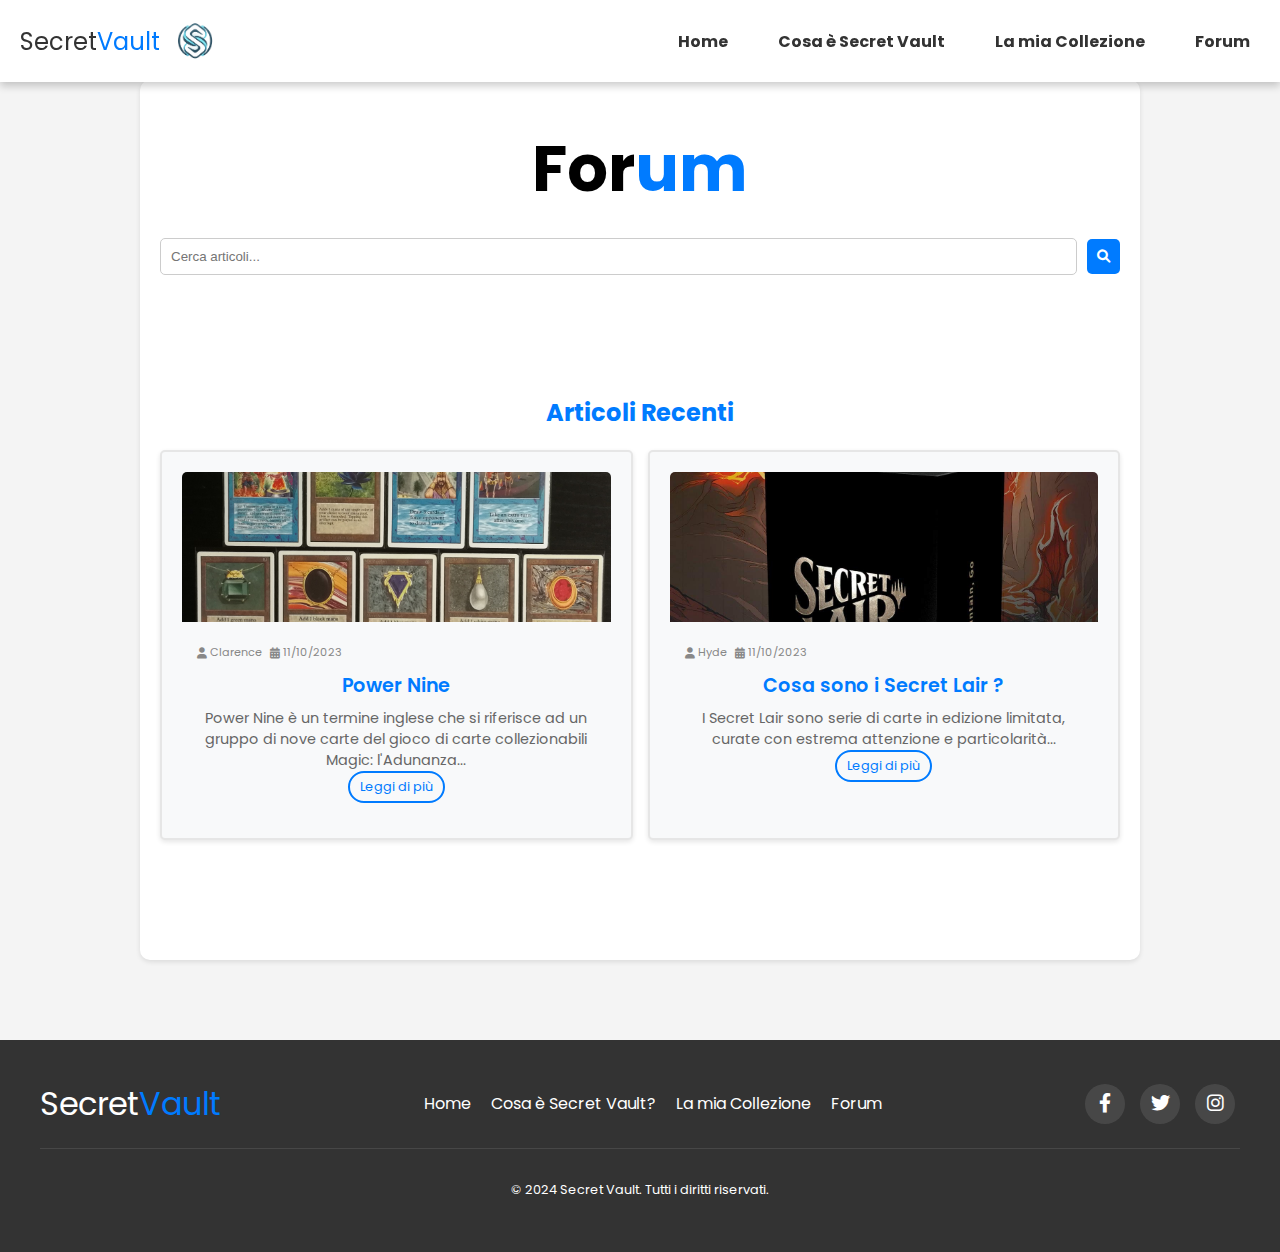
<file: Secret Vault/Forum/forum.html>
<!DOCTYPE html>
<html lang="it">

<head>
    <meta charset="UTF-8">
    <meta name="viewport" content="width=device-width, initial-scale=1.0">

    <title>Secret Vault - Forum</title>
    <link rel="stylesheet" href="/Secret Vault/Forum/forum.css">
    <link rel="stylesheet" href="/style.css">
    <link rel="preconnect" href="https://fonts.googleapis.com">
    <link rel="preconnect" href="https://fonts.gstatic.com" crossorigin>
    <link href="https://fonts.googleapis.com/css2?family=Poppins:wght@400;600&family=Roboto:wght@500&display=swap"
        rel="stylesheet">
    <link rel="stylesheet" href="https://cdnjs.cloudflare.com/ajax/libs/font-awesome/6.0.0/css/all.min.css"
        integrity="sha512-9usAa10IRO0HhonpyAIVpjrylPvoDwiPUiKdWk5t3PyolY1cOd4DSE0Ga+ri4AuTroPR5aQvXU9xC6qOPnzFeg=="
        crossorigin="anonymous" referrerpolicy="no-referrer" />
</head>

<body>

    <!-- Navbar -->
  <nav class="navbar">
    <div class="navbar-logo">
      <div class="logo-text-container"> 
        Secret<span class="vault-text">Vault</span>
        <img src="/Secret Vault/Immagini/Logo SecretVault.png" alt="Logo Secret Vault" class="navbar-logo-img">
      </div>
    </div>
    <ul class="nav-menu">
      <li><a href="/index.html">Home</a></li>
      <li><a href="/index.html#cosa-e-secret-vault">Cosa è Secret Vault</a></li>
      <li><a href="/Secret Vault/Collezione/collezione.html">La mia Collezione</a></li>
      <li><a href="/Secret Vault/Forum/forum.html">Forum</a></li>
    </ul>
    <div class="hamburger">
      <span class="bar"></span>
      <span class="bar"></span>
      <span class="bar"></span>
    </div>
  </nav>
      
    <main class="forum-container">
        <h1><span class="forum-title">For<span>um</span></span></h1>

        <!-- Barra di ricerca -->
        <div class="search-bar">
            <input type="text" id="search-input" placeholder="Cerca articoli...">
            <button id="search-button"><i class="fas fa-search"></i></button>
        </div>

        <section class="articles">
            <h2>Articoli Recenti</h2>
            <div class="articles-grid">
                <!-- Articolo 1 -->
                <div class="article-card">
                    <img src="/Secret Vault/Immagini/Power9.jpg" alt="Immagine articolo 1">
                    <div class="article-info">
                        <div class="article-meta" data-author="Clarence" data-date="11/10/2023">
                            <span class="author"><i class="fas fa-user"></i> Clarence</span>
                            <span class="date"><i class="fas fa-calendar-alt"></i> 11/10/2023</span>
                        </div>
                        <h3>Power Nine</h3>
                        <p>Power Nine è un termine inglese che si riferisce ad un gruppo di nove carte del gioco di
                            carte collezionabili Magic: l'Adunanza...</p>
                        <a class="read-more" data-target="articolo-1">Leggi di più</a>
                    </div>
                </div>

                <!-- Articolo 2 -->
                <div class="article-card">
                    <img src="/Secret Vault/Immagini/SecretLair.jpg" alt="Immagine articolo 2">
                    <div class="article-info">
                        <div class="article-meta" data-author="Hyde" data-date="11/10/2023">
                            <span class="author"><i class="fas fa-user"></i> Hyde</span>
                            <span class="date"><i class="fas fa-calendar-alt"></i> 11/10/2023</span>
                        </div>
                        <h3>Cosa sono i Secret Lair ?</h3>
                        <p>I Secret Lair sono serie di carte in edizione limitata, curate con estrema attenzione e
                            particolarità...</p>
                        <a class="read-more" data-target="articolo-2">Leggi di più</a>
                    </div>
                </div 
            </div>
        </section>
    </main>

    <div class="overlay">
        <div class="overlay-content">
            <span class="close-overlay">&times;</span>
            <div class="article-meta">
                <!-- Gli elementi author e date verranno aggiunti qui dinamicamente -->
            </div>
            <!-- Qui verrà caricato il contenuto dell'articolo -->
        </div>
    </div>

    <!-- Contenuto completo degli articoli (nascosto inizialmente) -->
    <div id="articolo-1" style="display: none;">
        <!-- ... (contenuto dell'articolo 1) ... -->

        <h2>Power Nine: Il Mito, la Leggenda, la Potenza</h2>

        <p>Nell'universo di Magic: The Gathering, poche cose evocano un senso di meraviglia e timore reverenziale come
            le Power Nine. Queste nove carte, stampate per la prima volta nel 1993 nei set Alpha, Beta e Unlimited, sono
            considerate le più potenti e iconiche del gioco, avvolte in un'aura di leggenda e mistero.</p>

        <h3>Un Potere Ineguagliabile</h3>

        <p>Le Power Nine non sono semplici carte; sono artefatti magici di immenso potere, capaci di alterare il corso
            di una partita in un istante. La loro capacità di generare mana illimitato, pescare carte a volontà o
            manipolare il tempo le rende strumenti di gioco devastanti, capaci di creare strategie e combo
            ineguagliabili.</p>

        <h3>Le Nove Gemme del Potere</h3>

        <p>Ecco le nove carte che compongono le leggendarie Power Nine:</p>

        <ul>
            <li><strong>Ancestral Recall:</strong> Pesca tre carte per un solo mana blu, un vantaggio di carte
                incredibile.</li>
            <li><strong>Black Lotus:</strong> Produce tre mana di qualsiasi colore, sacrificandosi. Un'esplosione di
                potenza iniziale senza pari.</li>
            <li><strong>Mox Emerald, Jet, Pearl, Ruby, Sapphire:</strong> Questi cinque artefatti producono un mana del
                colore corrispondente, senza alcun costo. Una fonte di mana illimitato fin dai primi turni.</li>
            <li><strong>Time Walk:</strong> Prendi un turno extra, raddoppiando le tue azioni e lasciando l'avversario
                indietro.</li>
            <li><strong>Timetwister:</strong> Tutti i giocatori rimescolano mano, cimitero e grimorio nel mazzo e
                pescano sette carte. Un reset totale della partita che può ribaltare le sorti dello scontro.</li>
        </ul>

        <h3>Un'Eredità Intramontabile</h3>

        <p>A causa della loro potenza straordinaria, le Power Nine sono state bandite dalla maggior parte dei formati di
            gioco competitivo. Tuttavia, la loro eredità continua a vivere, alimentando la fantasia dei giocatori e il
            desiderio dei collezionisti. Queste carte sono un simbolo della storia di Magic, un'epoca d'oro in cui il
            potere magico era senza limiti e le possibilità di gioco infinite.</p>

        <p>Oggi, le Power Nine sono oggetti da collezione estremamente rari e preziosi, ricercati da appassionati di
            tutto il mondo. Possedere una di queste carte è come tenere tra le mani un frammento della storia di Magic,
            un tesoro inestimabile che incarna l'essenza stessa del gioco.</p>

        <h3>Oltre il Gioco</h3>

        <p>Le Power Nine sono molto più che semplici carte; sono un simbolo di un'epoca, un'icona che trascende il gioco
            stesso. Sono un'opera d'arte, un pezzo di storia, un investimento e, soprattutto, un sogno per ogni
            appassionato di Magic: The Gathering.</p>


    </div>
    <div id="articolo-2" style="display: none;">
        <h2>Cosa sono i Secret Lair ?</h2>
        <!-- ... (contenuto dell'articolo 2) ... -->

        <h2>Secret Lair: Tesori Unici per Collezionisti e Appassionati</h2>

        <p>I Secret Lair sono molto più di semplici carte di Magic: The Gathering. Sono <strong>serie inedite e
                limitate</strong>, curate con un'attenzione maniacale per i dettagli, che accendono la passione dei
            collezionisti e la fantasia dei giocatori.</p>

        <h3>Cosa rende i Secret Lair così speciali?</h3>

        <p>Ecco alcuni elementi distintivi:</p>

        <h4>Arte Alternativa che Spiazza:</h4>

        <p>Dimenticate le illustrazioni classiche! I Secret Lair presentano <strong>opere d'arte alternative e
                sorprendenti</strong>, create da artisti fuori dagli schemi, come street artist, designer di copertine
            di album musicali e talenti visionari provenienti da mondi creativi inaspettati.</p>

        <h4>Originalità Pura:</h4>

        <p>Alcune serie di Secret Lair spingono ancora oltre i confini dell'arte, includendo <strong>opere d'arte
                originali</strong> create appositamente per queste edizioni esclusive. Un tocco di autenticità che rende
            ogni carta un piccolo capolavoro.</p>

        <h4>Tiratura Limitata: La Caccia al Tesoro:</h4>

        <p>Ogni Secret Lair ha una <strong>tiratura limitata</strong>, il che la rende un oggetto raro e ambito dai
            collezionisti. La caccia al Secret Lair perfetto aggiunge un brivido in più all'esperienza di Magic.</p>

        <h4>Esclusive Irripetibili:</h4>

        <p>Le carte di Secret Lair non si trovano nelle normali espansioni di Magic: The Gathering. Sono
            <strong>esclusive</strong> e possono essere acquistate solo separatamente, per un tocco di originalità e
            unicità alla tua collezione.
        </p>

        <h3>In Sintesi:</h3>

        <p>I Secret Lair sono un'esplosione di creatività, rarità ed esclusività che arricchisce l'universo di Magic:
            The Gathering. Se sei un collezionista alla ricerca di tesori unici o un giocatore che desidera carte fuori
            dal comune, i Secret Lair sono la risposta ai tuoi desideri.</p>


    </div>

    <footer class="footer">
        <div class="container">
            <div class="footer-content">
                <div class="footer-logo">
                    Secret<span class="vault-text">Vault</span>
                </div>
                <ul class="footer-links">
                    <li><a href="/index.html">Home</a></li>
                    <li><a href="/index.html#cosa-e-secret-vault">Cosa è Secret Vault?</a></li>
                    <li><a href="/Secret Vault/Collezione/collezione.html">La mia Collezione</a></li>
                    <li><a href="/Secret Vault/Forum/forum.html">Forum</a></li>
                </ul>
                <div class="footer-social">
                    <a href="#"><i class="fab fa-facebook-f"></i></a>
                    <a href="#"><i class="fab fa-twitter"></i></a>
                    <a href="#"><i class="fab fa-instagram"></i></a>
                </div>
            </div>
            <div class="footer-bottom">
                <p>&copy; 2024 Secret Vault. Tutti i diritti riservati.</p>
            </div>
        </div>
    </footer>
    <script src="/Secret Vault/Forum/forum.js"></script>
<script src="/main.js"></script>
</body>
</html>
</file>
<file: Secret Vault/Forum/forum.css>
/*Stili Navbar */
 .navbar {
    background-color: #fff;
    color: #333;
    padding: 1rem 0;
    display: flex;
    justify-content: space-between;
    align-items: center;
    position:
 fixed;
    width: 100%;
    top: 0;
    z-index: 1000;
    box-shadow: 0 2px 5px rgba(0, 0, 0, 0.1);
    transition: background-color 0.3s ease;
}

.navbar.transparent {
    background-color: transparent;
    backdrop-filter: none;
}

.navbar.glass {
    background-color: rgba(255, 255, 255, 0.8);
    backdrop-filter: blur(10px);
}

.navbar-logo {
    font-size: 1.5rem;
    margin-left: 20px;
    color: #333;
}

.navbar ul {
    list-style: none;
    margin: 0;
    padding: 0;
    display: flex;
}

.navbar li {
    margin-right: 30px;
}

.navbar a {
    text-decoration: none;
    color: #333;
    font-weight: bold;
    transition: color 0.3s ease;
}

.navbar a:hover {
    color: #007bff;
}

.vault-text {
    color: #007bff;
}

/* Stili generali del forum */
.forum-title {
    display: inline-block;
    font-size: 2em;
    font-weight: bold;
    text-align: center;
    width: 100%;
    font-family: 'Poppins', sans-serif;
    color: black;
}

.forum-title span {
    color: #007bff;
}

.forum-container {
    max-width: 960px;
    margin: 80px auto;
    padding: 20px;
    background-color: #fff;
    box-shadow: 0 2px 5px rgba(0, 0, 0, 0.1);
    border-radius: 10px;
    font-family: 'Poppins', sans-serif;
}

h1,
h2 {
    color: #007bff;
    font-family: 'Poppins', sans-serif;
}

/* Stili per la barra di ricerca */
.search-bar {
    display: flex;
    align-items: center;
    margin-bottom: 20px;
}

.search-bar input[type="text"] {
    padding: 10px;
    border: 1px solid #ccc;
    border-radius: 5px;
    flex: 1;
    transition: border-color 0.3s ease, box-shadow 0.3s ease; /* Aggiungi transizioni */
}

.search-bar input[type="text"]:focus {
    border-color: #007bff; /* Cambia il colore del bordo al focus */
    box-shadow: 0 
0 5px rgba(0, 123, 255, 0.5); /* Aggiungi un'ombra al focus */
    outline: none; /* Rimuovi l'outline predefinito del browser */
}

.search-bar button {
    padding: 10px;
    background-color: #007bff;
    color: #fff;
    border: none;
    border-radius: 5px;
    cursor: pointer;
    margin-left: 10px;
    transition: background-color 0.3s ease; /* Aggiungi transizioni */
}

.search-bar button:hover {
    background-color: #0056b3; /* Cambia il colore di sfondo al hover */
}


/* Stili per le card degli articoli */
.articles-grid {
    display: grid;
    grid-template-columns: repeat(auto-fit, minmax(300px, 1fr)); /* Responsive grid */
    grid-gap: 15px;
}

.article-card {
    background-color: #f8f9fa;
    border: 2px solid #e6e6e6; /* Bordo sottile grigio chiaro */
    border-radius: 5px; /* Angoli arrotondati */
    padding: 20px;
    margin-bottom: 20px; 
    box-shadow: 0 2px 5px rgba(0, 0, 0, 0.1); /* Ombra leggera */
    transition: transform 0.3s ease, box-shadow 0.3s ease;
    overflow: hidden; 
}

.article-card:hover {
    transform: translateY(-5px);
    box-shadow: 0 4px 10px rgba(0, 0, 0, 0.2);
}

.article-card img {
    width: 100%;
    height: auto;
    max-height: 150px;
    object-fit: cover;
    border-top-left-radius: 5px; /* Angoli arrotondati in alto a sinistra */
    border-top-right-radius: 5px; /* Angoli arrotondati in alto a destra */
}

.article-info {
    padding: 15px;
    display: flex;
    flex-direction: column;
    position: relative;
}

.article-meta {
    display: flex;
    align-items: center;
    font-size: 0.7rem;
    color: #888;
    gap: 8px;
    margin-bottom: 10px;
}

.article-meta .author,
.article-meta .date {
    display: flex;
    align-items: center;
}

.article-meta .author i,
.article-meta .date i {
    margin-right: 3px;
}

.article-card h3 { /* Titolo dell'articolo nella card */
    margin: 0 0 8px;
    font-size: 1.2rem; /* Dimensione del titolo leggermente più grande */
    font-weight: 600;
    color: #007bff;
    font-family: 'Poppins', sans-serif; /* Font accattivante */
}

.article-card p {
    margin: 0;
    color: #666;
    font-size: 0.9rem;
    display: -webkit-box;
    -webkit-line-clamp: 3;
    -webkit-box-orient: vertical;
    overflow: hidden;
}

.article-content {
    display: none;
    margin-top: 20px;
    padding: 20px;
    background-color: #f8f9fa;
    border-radius: 10px;
    box-shadow: 0 2px 5px rgba(0, 0, 0, 0.1);
}

.article-content.open {
    display: block;
    animation: slideDown 0.5s ease;
}

.first-article-meta {
    justify-content: flex-start; 
    margin-right: auto; 
}

@media (max-width: 768px) {
    .first-article-meta {
        justify-content: center; 
        margin-right: 0; 
    }
}

@keyframes slideDown {
    from {
        opacity: 0;
        transform: translateY(-20px);
    }

    to {
        opacity: 1;
        transform: translateY(0);
    }
}

.read-more {
    display: inline-block;
    padding: 5px 10px;
    background-color: transparent;
    color: #007bff;
    text-decoration: none;
    border: 2px solid #007bff;
    border-radius: 20px;
    transition: background-color 0.3s ease, color 0.3s ease, border-color 0.3s ease;
    margin-top: 10px;
    font-size: 0.8rem;
    white-space: nowrap;
    max-width: 120px;
    overflow: hidden;
    text-overflow: ellipsis;
    display: block;
    margin: 0 auto;
    text-align: center;
    position: relative;
    overflow: hidden;
}

.read-more::before {
    content: '';
    position: absolute;
    top: 0;
    left: 0;
    width: 100%;
    height: 100%;
    background-color: #007bff;
    transform: translateX(-100%);
    transition: transform 0.3s ease;
    z-index: -1;
}

.read-more:hover::before {
    transform: translateX(0);
}

.read-more:hover {
    background-color: #007bff;
    color: #fff;
    border-color: #007bff;
}

.overlay {
    display: none;
    position: fixed;
    top: 0;
    left: 0;
    width: 100%;
    height: 100%;
    background-color: rgba(0, 0, 0, 0.7);
    justify-content: center;
    align-items: center;
    z-index: 1000;
}

.overlay-content {
    background-color: #fff;
    padding: 30px;
    border-radius: 10px;
    max-width: 80%;
    max-height: 80%;
    overflow-y: auto;
    position: relative;
}

.close-overlay {
    position: absolute;
    top: 10px;
    right: 10px;
    font-size: 20px;
    cursor: pointer;
}

.overlay-image {
    max-width: 100%;
    height: 300px;
    display: block;
    margin: 0 auto 15px;
    border-radius: 10px;
}


@media (max-width: 768px) {
    .articles-grid {
        grid-template-columns: 1fr; /* Una colonna su schermi piccoli */
    }

    .article-card {
        margin-bottom: 20px; /* Spazio tra le card su schermi piccoli */
    }

    .article-card img {
        max-height: 200px; /* Riduci l'altezza massima dell'immagine su schermi piccoli */
    }
}


/* Footer */

.footer {
    background-color: #333;
    color: #fff;
    padding: 40px 0;
}

.footer .container {
    max-width: 1200px;
    margin: 0 auto;
    text-align: center;
}

.footer-content {
    display: flex;
    flex-direction: column;
    align-items: center;
    justify-content: center;
    margin-bottom: 20px;
}

.footer-logo {
    font-size: 2rem;
    margin-bottom: 20px;
}

.footer-links {
    list-style: none;
    padding: 0;
    margin: 0;
    display: flex;
    flex-wrap: wrap;
    justify-content: center;
}

.footer-links li {
    margin: 0 10px;
}

.footer-links a {
    color: #fff;
    text-decoration: none;
    transition: color 0.3s ease;
}

.footer-links a:hover {
    color: #007bff;
}

.footer-social {
    margin-top: 20px;
}

.footer-social a {
    display: inline-block;
    width: 40px;
    height: 40px;
    line-height: 40px;
    text-align: center;
    border-radius: 50%;
    background-color: rgba(255, 255, 255, 0.1);
    color: #fff;
    margin: 0 5px;
    transition: background-color 0.3s ease;
}

.footer-social a:hover {
    background-color: #007bff;
}

.footer-bottom {
    border-top: 1px solid rgba(255, 255, 255, 0.1);
    padding-top: 20px;
    font-size: 0.8rem;
}

@media (min-width: 768px) {
    .footer-content {
        flex-direction: row;
        justify-content: space-between;
    }

    .footer-logo {
        margin-bottom: 0;
    }

    .footer-links {
        justify-content: flex-start;
    }

    .footer-social {
        margin-top: 0;
    }
}

/* Icone social */

.footer-social {
    margin-top: 20px;
    display: flex;
    align-items: center;
}

.footer-social a {
    font-size: 1.2rem;
    margin-left: 10px;
}

.footer-social a:first-child {
    margin-left: 0;
}
</file>
<file: style.css>
/* Stili generali */
body {
  font-family: 'Poppins', sans-serif;
  margin: 0;
  background-color: #f4f4f4;
  color: #333;
}

/* Stili Navbar */
.navbar {
  
background-color: #fff;
  color: #333;
  padding: 1rem 0;
  display: flex;
  justify-content: space-between;
  align-items: center;
  position: fixed;
  width: 100%;
  top: 0;
  z-index: 1000;
  box-shadow: 0 4px 8px rgba(0, 0, 0, 0.2);
  transition: background-color 0.3s ease;
}

.navbar.transparent {
  background-color: transparent;
  backdrop-filter: none;
}

.navbar.glass {
  background-color: rgba(255, 255, 255, 0.8);
  backdrop-filter: blur(10px);
}

.navbar-logo {
  font-size: 1.5rem;
  margin-left: 20px;
  color: #333;
}

.logo-text-container { /* Contenitore per logo e testo */
  display: flex;
  align-items: center;
}

.navbar-logo-img { /* Stili del logo */
  height: 50px;
  width: auto;
  margin-left: 10px;
  vertical-align: middle;
}

.navbar ul {
  list-style: none;
  margin: 0;
  padding: 0;
  display: flex;
  gap: 20px;
}

.navbar li {
  margin-right: 30px;
}

.navbar a {
  text-decoration: none;
  color: #333;
  font-weight: bold;
  transition: color 0.4s ease-in-out, transform 0.2s ease-in-out;
}

.navbar a:hover {
  color: #007bff;
  transform: scale(1.05);
}

.vault-text {
  color: #007bff;
}

/* Stili Menu Hamburger */
.hamburger {
  display: none;
  cursor: pointer;
  transition: transform 0.3s ease-in-out;
}

.hamburger:hover {
  transform: scale(1.1);
}

.bar {
  display: block;
  width: 25px;
  height: 3px;
  margin: 5px auto;
  transition: all 0.3s ease-in-out;
  background-color: #333;
  border-radius: 5px;
}

/* Media Query per dispositivi piccoli e medi */
@media (max-width: 768px) {
  .hamburger {
    display: block;
    position: absolute;
    top: 20px;
    right: 20px;
  }

  .navbar ul {
    display: none;
    position: absolute;
    left: 0;
    right: 0;
    margin: 0 auto;
    top: 70px;
    width: 100%;
    max-width: 500px;
    border-radius: 0 0 20px 20px;
    background-color: #fff;
    text-align: center;
    transition: max-height 0.3s ease-in-out;
    overflow: hidden;
    max-height: 0;
    padding: 20px;
  }

  .navbar ul.active {
    transform: translateY(0);
    display: block;
    max-height: 300px;
  }

  .navbar li {
    display: flex;
    align-items: center;
    justify-content: center;
    padding: 10px 0;
    border-bottom: 1px solid #007bff;
  }

  .navbar li a {
    width: 100%;
    display: block;
  }

  .navbar li:last-child {
    border-bottom: none;
  }

  .navbar ul.active li {
    opacity: 1;
    transform: translateY(0);
  }

  .navbar ul.active li:nth-child(1) {
    transition-delay: 0.1s;
  }

  .navbar ul.active li:nth-child(2) {
    transition-delay: 0.2s;
  }

  .navbar ul.active li:nth-child(3) {
    transition-delay: 0.3s;
  }

  .navbar-logo-img { /* Stili del logo per schermi piccoli */
    height: 45px;
    margin-left: 5px;
  }

  /* Hamburger menu */
  .hamburger.active .bar:nth-child(2) {
    opacity: 0;
  }

  .hamburger.active .bar:nth-child(1) {
    transform: translateY(8px) rotate(45deg);
  }

  .hamburger.active .bar:nth-child(3) {
    transform: translateY(-8px) rotate(-45deg);
  }
}

/* Stili Landing Page */
section {
  padding: 80px 0;
  text-align: center;
}

h1, h2 {
  color: #007bff;
}

/* Divisori di sezione */
.cosa-e-secret-vault,
.la-mia-collezione,
.forum {
  position: relative;
}

.cosa-e-secret-vault::before,
.la-mia-collezione::before,
.forum::before {
  content: '';
  position: absolute;
  top: 0;
  left: 50%;
  transform: translateX(-50%);
  width: 80%;
  height: 3px;
  background-color: #007bff;
  opacity: 0.3;
}

.cosa-e-secret-vault {
  background-color: #f8f9fa;
  padding: 80px 0;
}

.cosa-e-secret-vault .container {
  display: flex;
  align-items: center;
  justify-content: space-around;
  background-color: #fff;
  padding: 20px;
  border-radius: 10px;
  max-width: 1200px;
  margin: 0 auto;
  box-shadow: 0 2px 5px rgba(0, 0, 0, 0.1);
}

.cosa-e-secret-vault img {
  width: 40%;
  max-width: 400px;
  height: auto;
  border-radius: 10px;
  box-shadow: 0 5px 10px rgba(0, 0, 0, 0.3);
  margin-right: 30px;
}

.cosa-e-secret-vault .descrizione {
  width: 50%;
  text-align: left;
}

.cosa-e-secret-vault h2 {
  color: #007bff;
}

/* Stile per i bottoni */
.button {
  display: inline-block;
  padding: 12px 24px;
  background-color: #007bff;
  color: #fff;
  border: none;
  border-radius: 25px;
  text-decoration: none;
  font-weight: 600;
  transition: all 0.3s ease;
  box-shadow: 0px 2px 5px rgba(0, 0, 0, 0.1);
  font-family: 'Roboto', sans-serif;
}

.button:hover {
  background-color: #0069d9;
  transform: translateY(-2px);
  box-shadow: 0px 4px 8px rgba(0, 0, 0, 0, 0.2);
}

/* Hero video */
.hero-video {
  position: relative;
  width: 100%;
  height: 100vh;
  overflow: hidden;
}

.hero-video video {
  position: absolute;
  top: 0;
  left: 0;
  width: 100%;
  height: 100%;
  object-fit: cover;
  z-index: -1;
}

.hero-video .hero-content {
  position: absolute;
  top: 50%;
  left: 50%;
  transform: translate(-50%, -50%);
  text-align: center;
  z-index: 1;
}

.hero-video h1,
.hero-video p {
  color: #fff;
  text-shadow: 2px 2px 4px rgba(0, 0, 0, 0.5);
}

.hero-video::before {
  content: '';
  position: absolute;
  top: 0;
  left: 0;
  width: 100%;
  height: 100%;
  background-color: rgba(0, 0, 0, 0.5);
  z-index: 0;
}

/* Footer */
.footer {
  background-color: #333;
  color: #fff;
  padding: 40px 0;
}

.footer .container {
  max-width: 1200px;
  margin: 0 auto;
  text-align: center;
}

.footer-content {
  display: flex;
  flex-direction: column;
  align-items: center;
  justify-content: center;
  margin-bottom: 20px;
}

.footer-logo {
  font-size: 2rem;
  margin-bottom: 20px;
}

.footer-links {
  list-style: none;
  padding: 0;
  margin: 0;
  display: flex;
  flex-wrap: wrap;
  justify-content: center;
}

.footer-links li {
  margin: 0 10px;
}

.footer-links a {
  color: #fff;
  text-decoration: none;
  transition: color 0.3s ease;
}

.footer-links a:hover {
  color: #007bff;
}

.footer-social {
  margin-top: 20px;
  display: flex; /* Aggiunto per allineare le icone */
  align-items: center; /* Aggiunto per allineare le icone */
}

.footer-social a {
  display: inline-block;
  width: 40px;
  height: 40px;
  line-height: 40px;
  text-align: center;
  border-radius: 50%;
  background-color: rgba(255, 255, 255, 0.1);
  color: #fff;
  margin: 0 5px;
  transition: background-color 0.3s ease;
}

.footer-social a:hover {
  background-color: #007bff;
}

.footer-bottom {
  border-top: 1px solid rgba(255, 255, 255, 0.1);
  padding-top: 20px;
  font-size: 0.8rem;
}

@media (min-width: 768px) {
  .footer-content {
    flex-direction: row;
    justify-content: space-between;
  }

  .footer-logo {
    margin-bottom: 0;
  }

  .footer-links {
    justify-content: flex-start;
  }

  .footer-social {
    margin-top: 0;
  }
}

/* Icone social */
.footer-social a {
  font-size: 1.2rem;
  margin-left: 10px;
}
.footer-social a:first-child {
  margin-left: 0;
}
</file>
